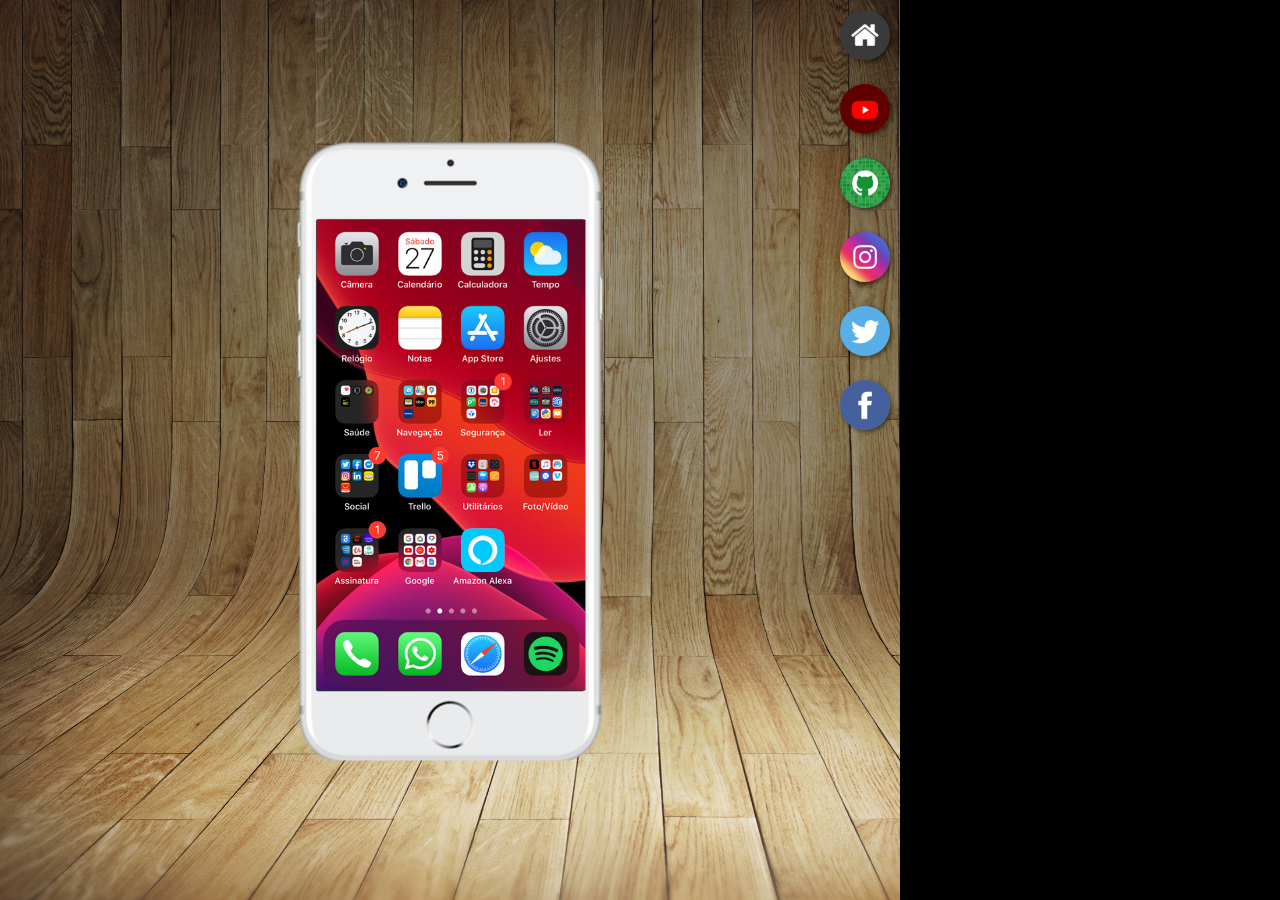
<file: index.html>
<!DOCTYPE html>
<html lang="pt-br">
<head>
    <meta charset="UTF-8">
    <meta http-equiv="X-UA-Compatible" content="IE=edge">
    <meta name="viewport" content="width=device-width, initial-scale=1.0">
    <link rel="shortcut icon" href="favicon.ico" type="image/x-icon">
    <link rel="stylesheet" href="estilos/style.css">
    <title>Projeto Redes Sociais</title>
</head>
<body>
    <main>
        <section id="telefone">
            <iframe src="home.html" name="tela" id="tela" frameborder="0">Seu navegador ão é compativel com isso.

            </iframe>

        </section>
        <section id="redes-sociais">
            <a href="imagens/tela-home.jpg" target="tela"> <img src="imagens/logo-home.jpg" alt=""></a><br>
            <a href="youtube.html" target="tela"> <img src="imagens/logo-youtube.jpg" alt=""></a><br>
            <a href="#" target="tela"> <img src="imagens/logo-github.jpg" alt=""></a><br>
            <a href="#" target="tela"> <img src="imagens/logo-instagram.jpg" alt=""></a><br>
            <a href="#" target="tela"> <img src="imagens/logo-twitter.jpg" alt=""></a><br>
            <a href="#" target="tela"> <img src="imagens/logo-facebook.jpg" alt=""></a><br>

        </section>
    </main>
</body>
</html>
</file>
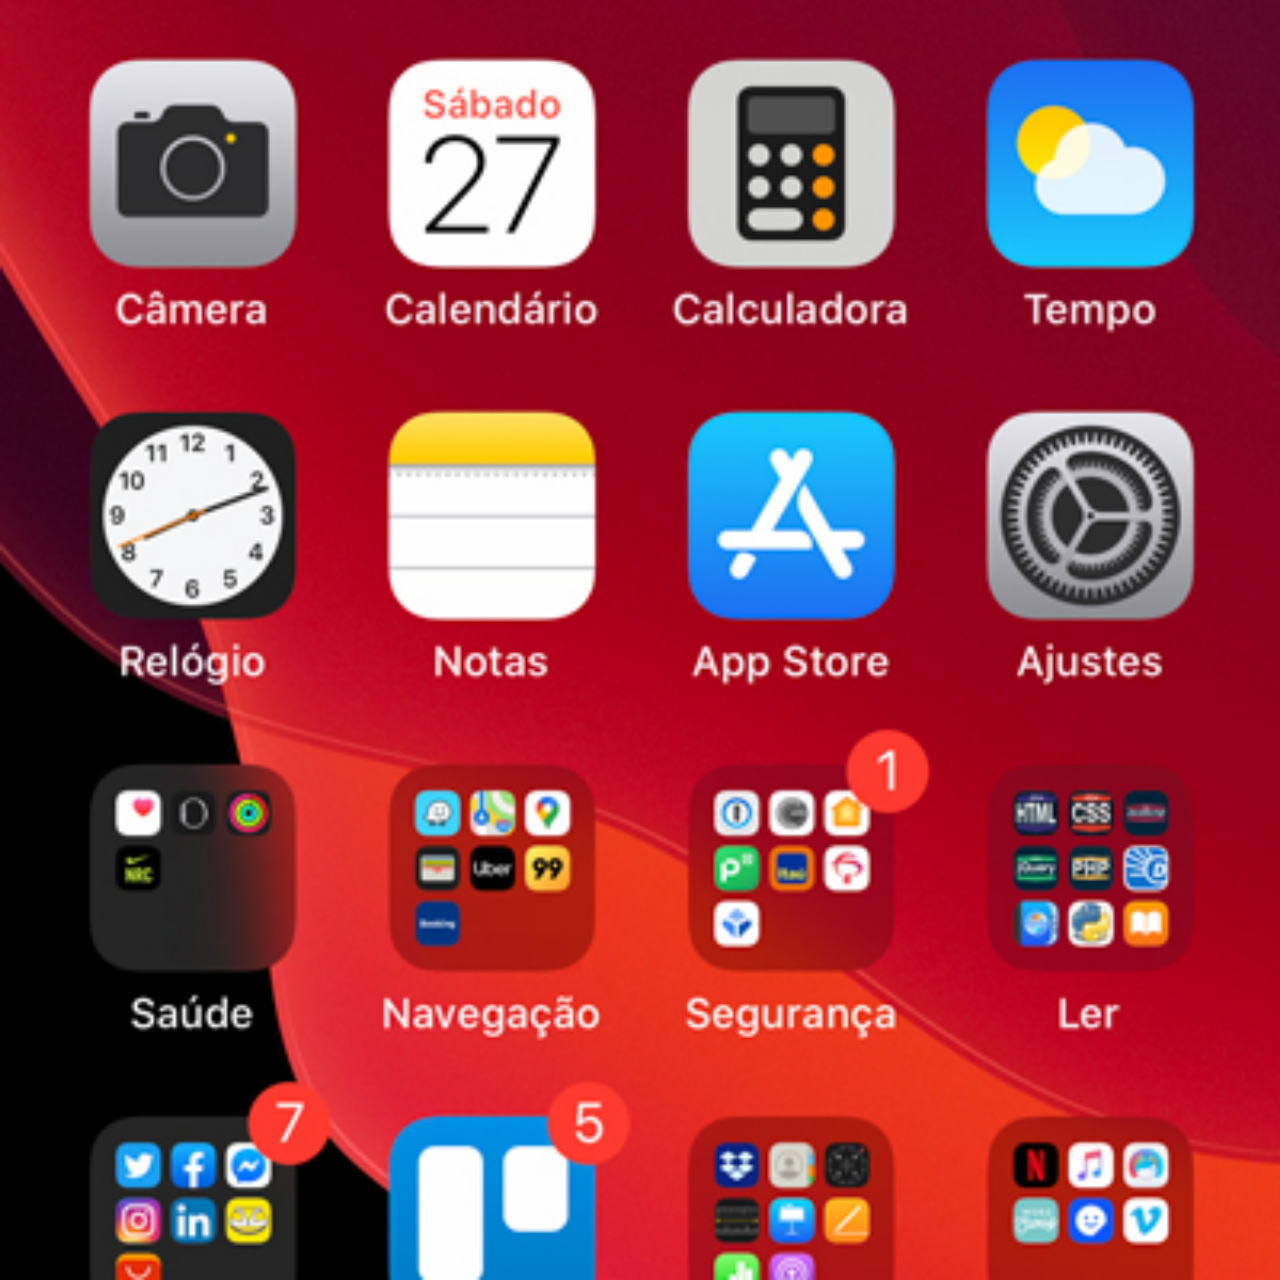
<file: home.html>
<!DOCTYPE html>
<html lang="pt-br">
<head>
    <meta charset="UTF-8">
    <meta http-equiv="X-UA-Compatible" content="IE=edge">
    <meta name="viewport" content="width=device-width, initial-scale=1.0">
    <title>Home</title>
</head>
<style>
    * {
        margin: 0px;
        padding: 0px;

    }

    body {
        width: 100vw;
        height: 100vw;
        background: black url(imagens/tela-home.jpg) no-repeat top center;
        background-size: cover;
    }

   
</style>
<body>
    
</body>
</html>
</file>
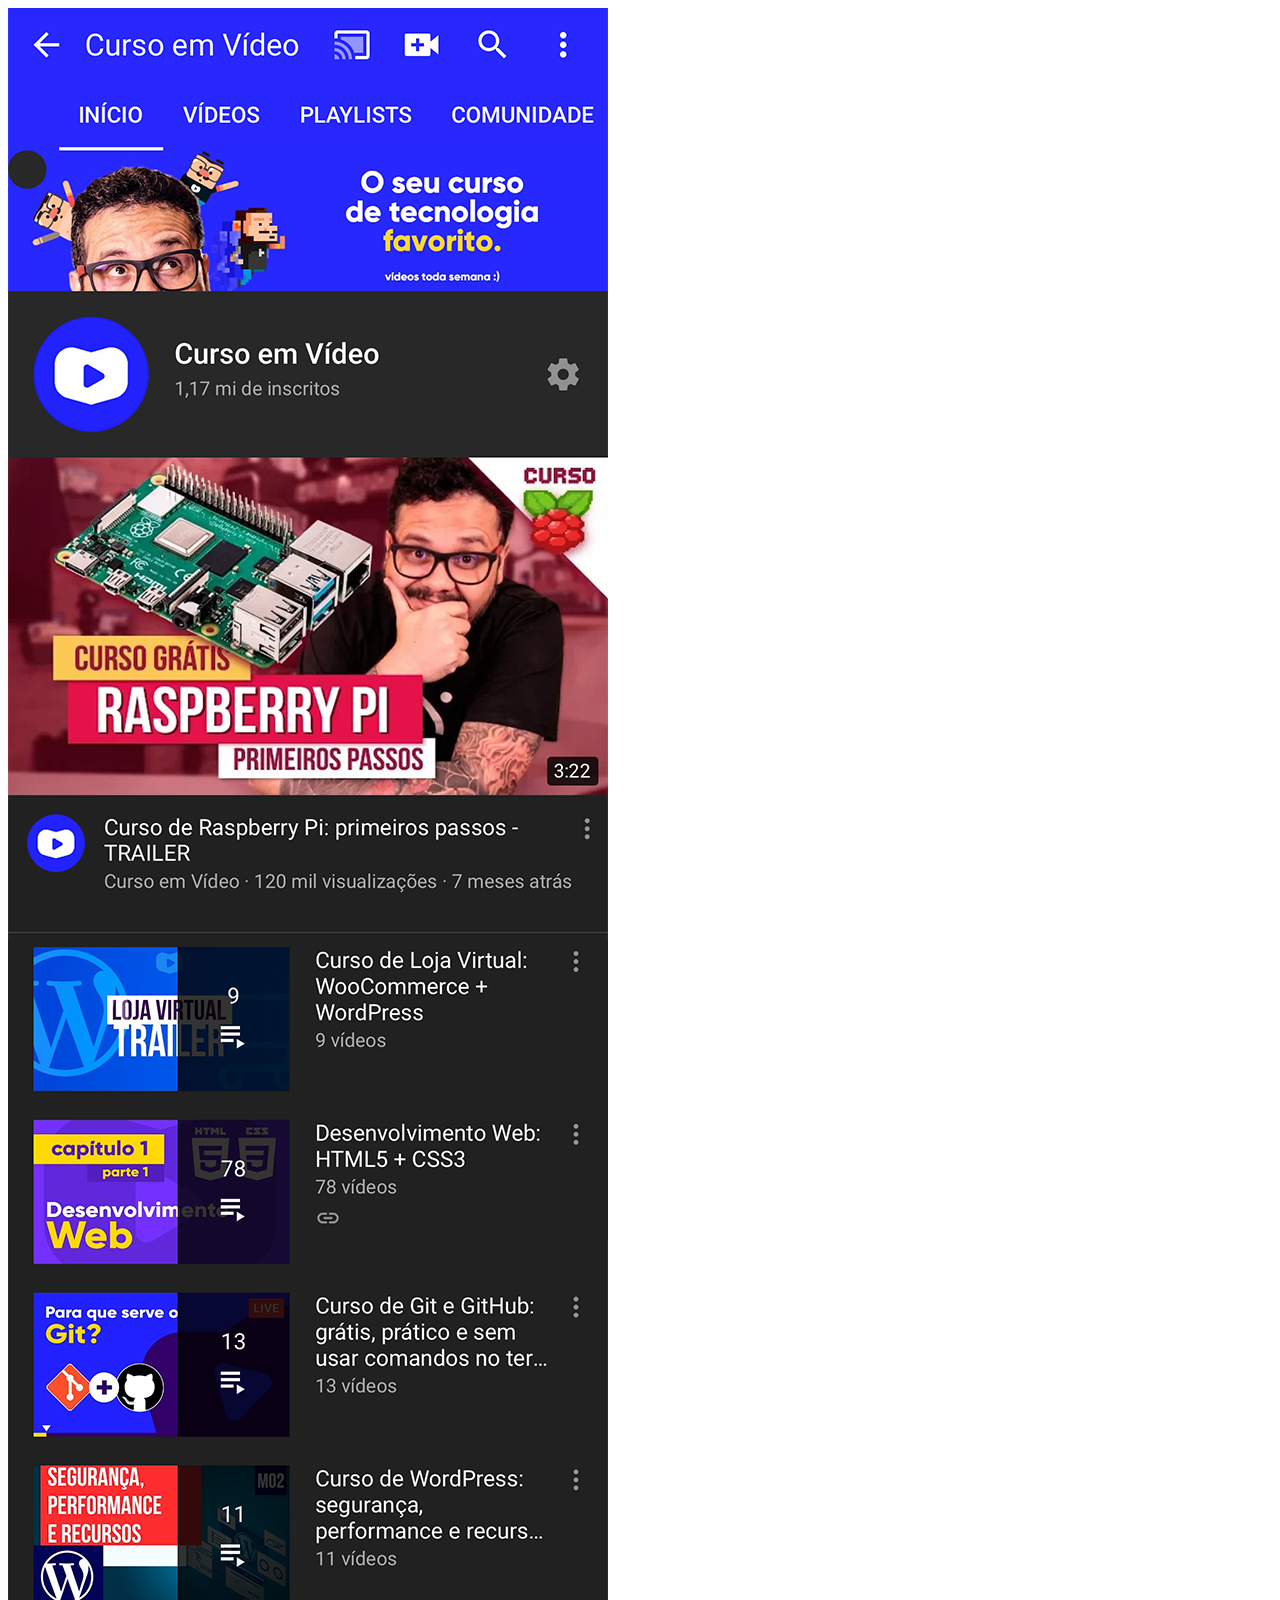
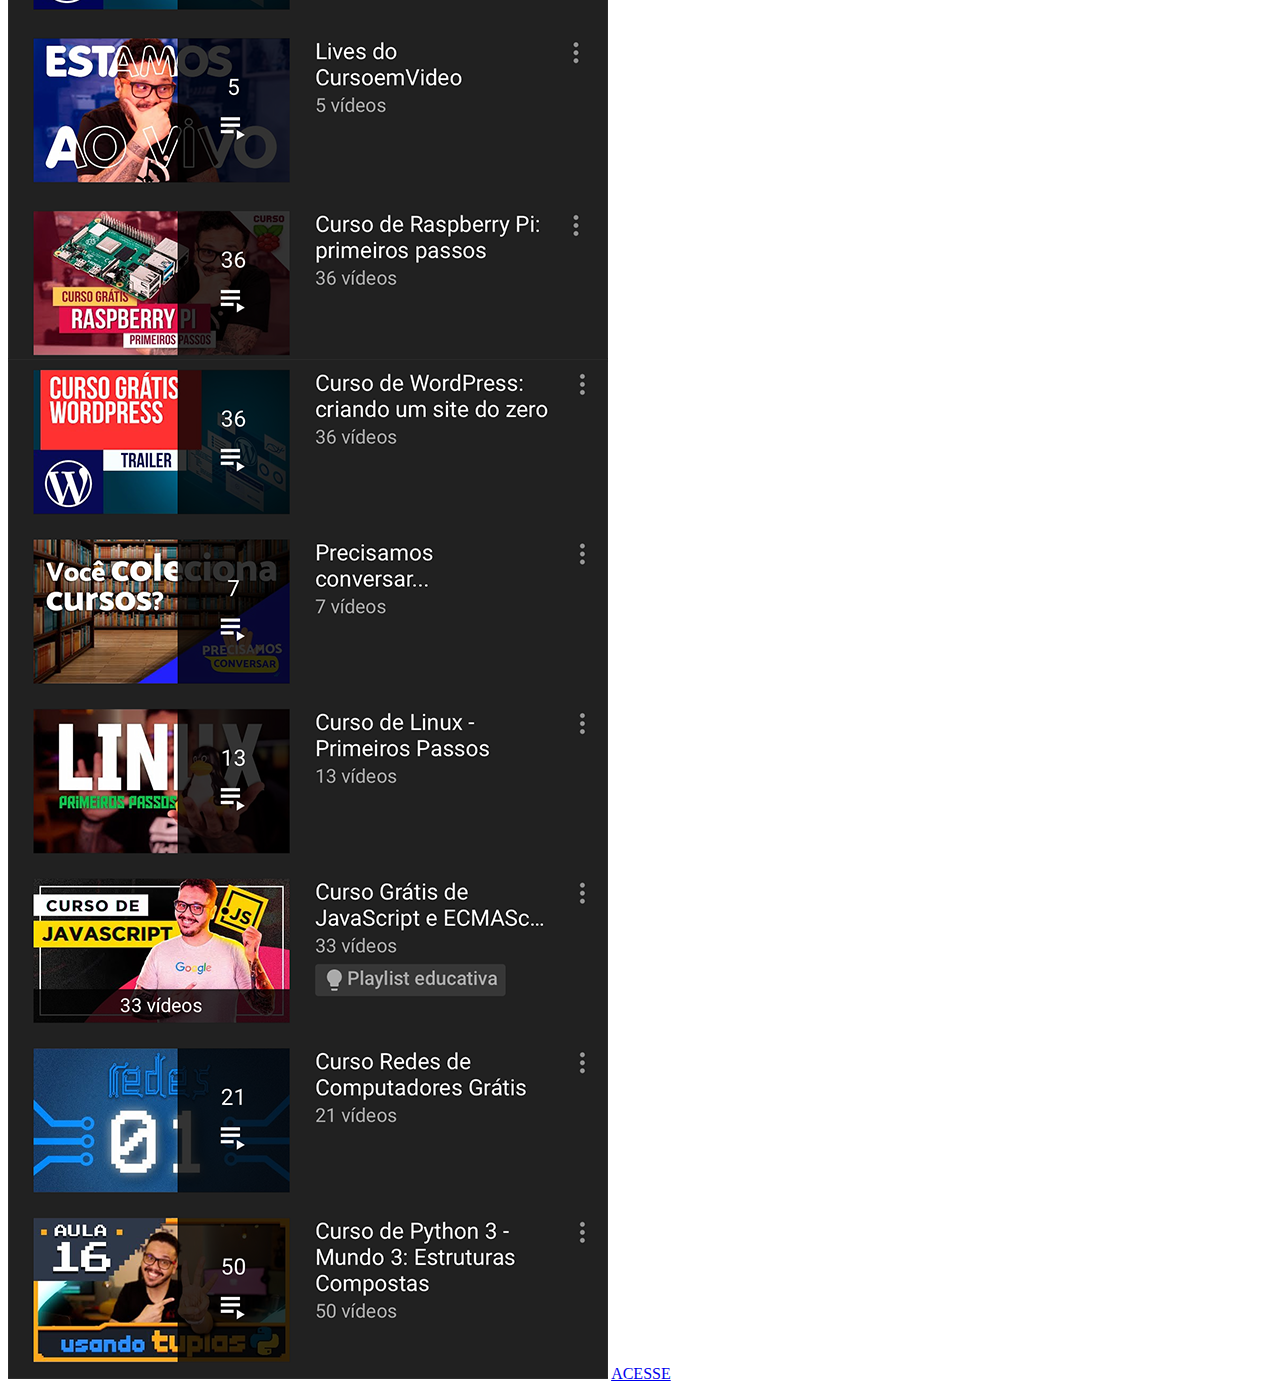
<file: youtube.html>
<!DOCTYPE html>
<html lang="pt-br">
<head>
    <meta charset="UTF-8">
    <meta http-equiv="X-UA-Compatible" content="IE=edge">
    <meta name="viewport" content="width=device-width, initial-scale=1.0">
    <link rel="stylesheet" href="estilos/social.css">
    <title>Youtube</title>

</head>
<body>
    <img src="imagens/tela-youtube.png" alt="Youtube">
    <a href="https://www.youtube.com/@CursoemVideo" target="_blank">ACESSE</a>
</body>
</html>
</file>
<file: estilos/style.css>
@charset "UTF-8";

* {
    margin: 0px;
    padding: 0px;
    font-family: Arial, Helvetica, sans-serif;
}

html, body {
    height: 100vh;
    width: 100vh;
    background-color: black;
}

body {
    background: url('../imagens/fundo-madeira.jpg') no-repeat top center;
    background-size: cover;
    background-attachment: fixed;
}

main {
    height: 100vh;
    position: relative;
    
}

section#telefone {
    position: absolute;
    top: 50%;
    left: 50%;
    transform: translate(-50%, -50%);

    height: 621px;
    width: 311px;
    background: url(../imagens/frame-iphone.png) no-repeat;

    
}

iframe {
    position: relative;
    top: 80px;
    left: 22px;
    width: 269px;
    height: 471px;
}

section#redes-sociais {
    text-align: right;
}

section#redes-sociais img {
    width: 50px;
    margin: 10px;
    border-radius: 50%;
    box-shadow: 2px 2px 5px rgba(0, 0, 0, 0.533);
    box-sizing: border-box;
}

section#redes-sociais img:hover {
    border: 2px solid rgba(255, 255, 255, 0.637);
    transform: translate(-3px, -3px);
    box-shadow: 5px 5px 10px rgba(0, 0, 0, 0.523);
    transition: transform 0.5s, border 1s;

}
</file>
<file: estilos/social.css>
@charset "UTF-8"

margin: 0px;
padding: 0px;
font-family: Arial, Helvetica, sans-serif;
</file>
